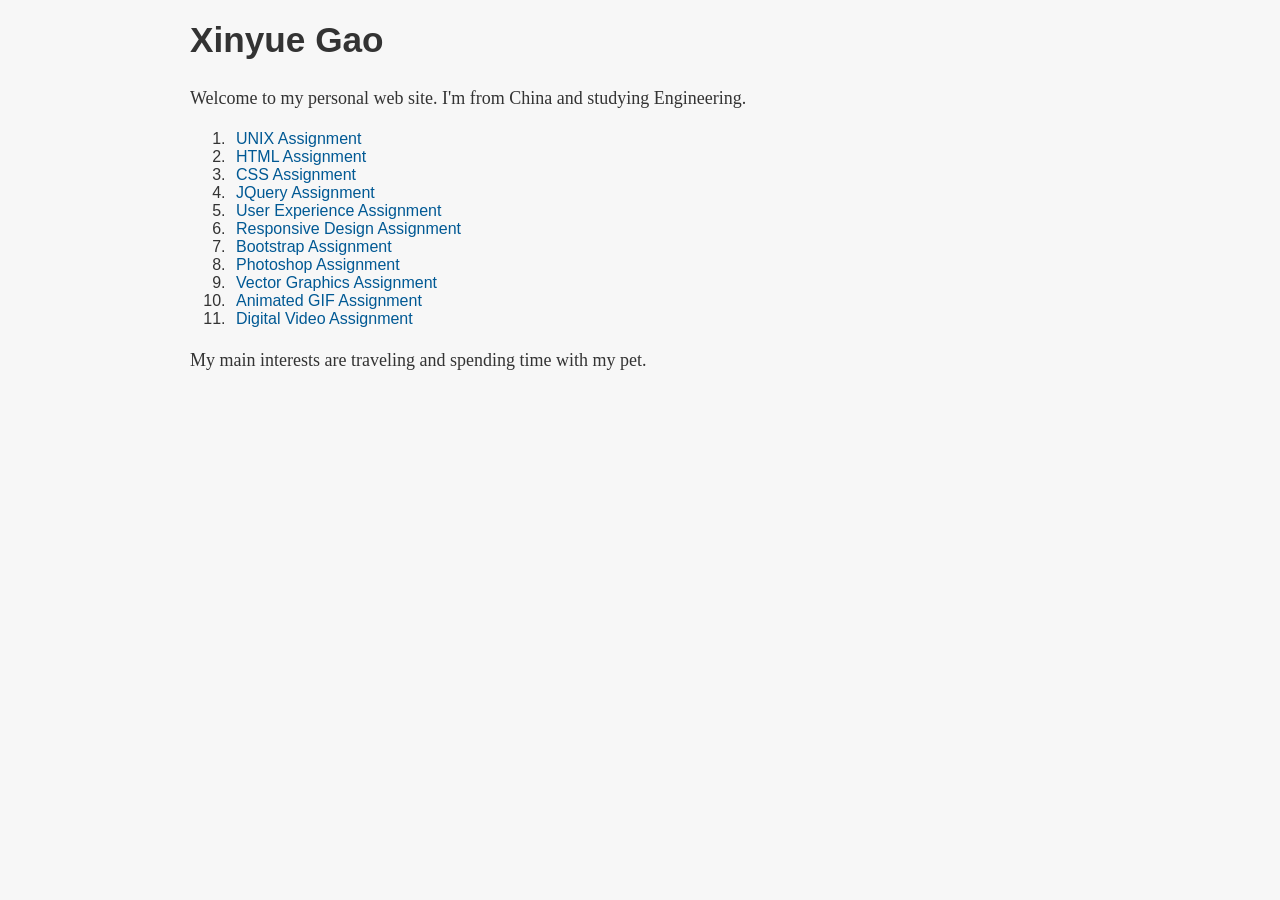
<file: index.html>
<!DOCTYPE html>
<html lang="en">

<head>
    <meta charset="utf-8" />
    <meta name="viewport" content="width=device-width, initial-scale=1.0" />
    <title>Xinyue Gao - Home</title>
    <link rel="stylesheet" href="css/main.css" />
</head>

<body>
    <h1>Xinyue Gao</h1>

    <p>Welcome to my personal web site. I'm from China and studying Engineering.</p>

    <ol>
        <li><a href="index.html">UNIX Assignment</a></li>
        <li><a href="about_me.html">HTML Assignment</a></li>
        <li><a href="index.html">CSS Assignment</a></li>
        <li><a href="topic_of_interest.html">JQuery Assignment</a></li>
        <li><a href="user_experience_design.html">User Experience Assignment</a></li>
        <li><a href="index.html">Responsive Design Assignment</a></li>
        <li><a href="professional_site.html">Bootstrap Assignment</a></li>
        <li><a href="photoshop.html">Photoshop Assignment</a></li>
        <li><a href="vector_graphics.html">Vector Graphics Assignment</a></li>
        <li><a href="animated_gif.html">Animated GIF Assignment</a></li>
        <li><a href="video.html">Digital Video Assignment</a></li>
    </ol>

    <p>My main interests are traveling and spending time with my pet.</p>
</body>

</html>
</file>
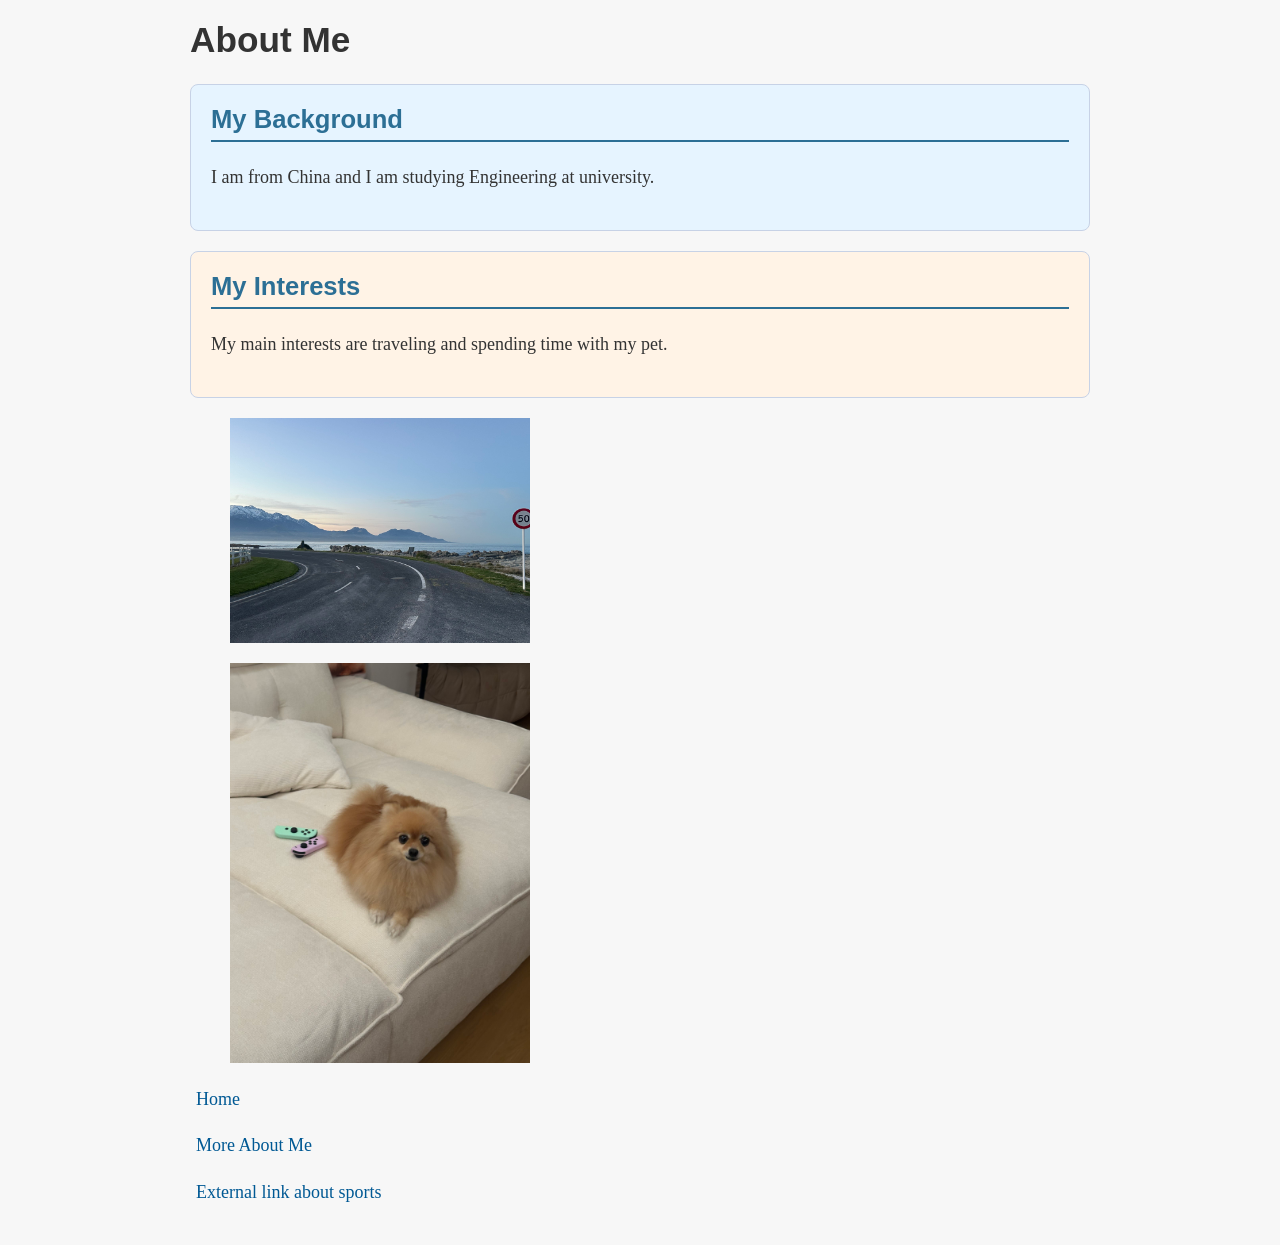
<file: about_me.html>
<!DOCTYPE html>
<html lang="en">

<head>
    <meta charset="utf-8" />
    <meta name="viewport" content="width=device-width, initial-scale=1.0" />
    <title>About Me - Xinyue Gao</title>
    <link rel="stylesheet" href="css/main.css" />
</head>

<body class="about-page">
    <h1>About Me</h1>
    <section id="my_background">
        <h2>My Background</h2>
        <p>I am from China and I am studying Engineering at university.</p>
    </section>

    <section id="my_interests">
        <h2>My Interests</h2>
        <p>My main interests are traveling and spending time with my pet.</p>
    </section>

    <figure>
        <img src="images/sea.jpg" alt="experience image" width="300" />
    </figure>

    <figure>
        <img src="images/dog.jpg" alt="pet photo" width="300" />
    </figure>

    <p><a href="index.html">Home</a></p>
    <p><a href="more_about_me.html">More About Me</a></p>
    <p><a href="https://en.wikipedia.org/wiki/Sport">External link about sports</a></p>
</body>

</html>
</file>
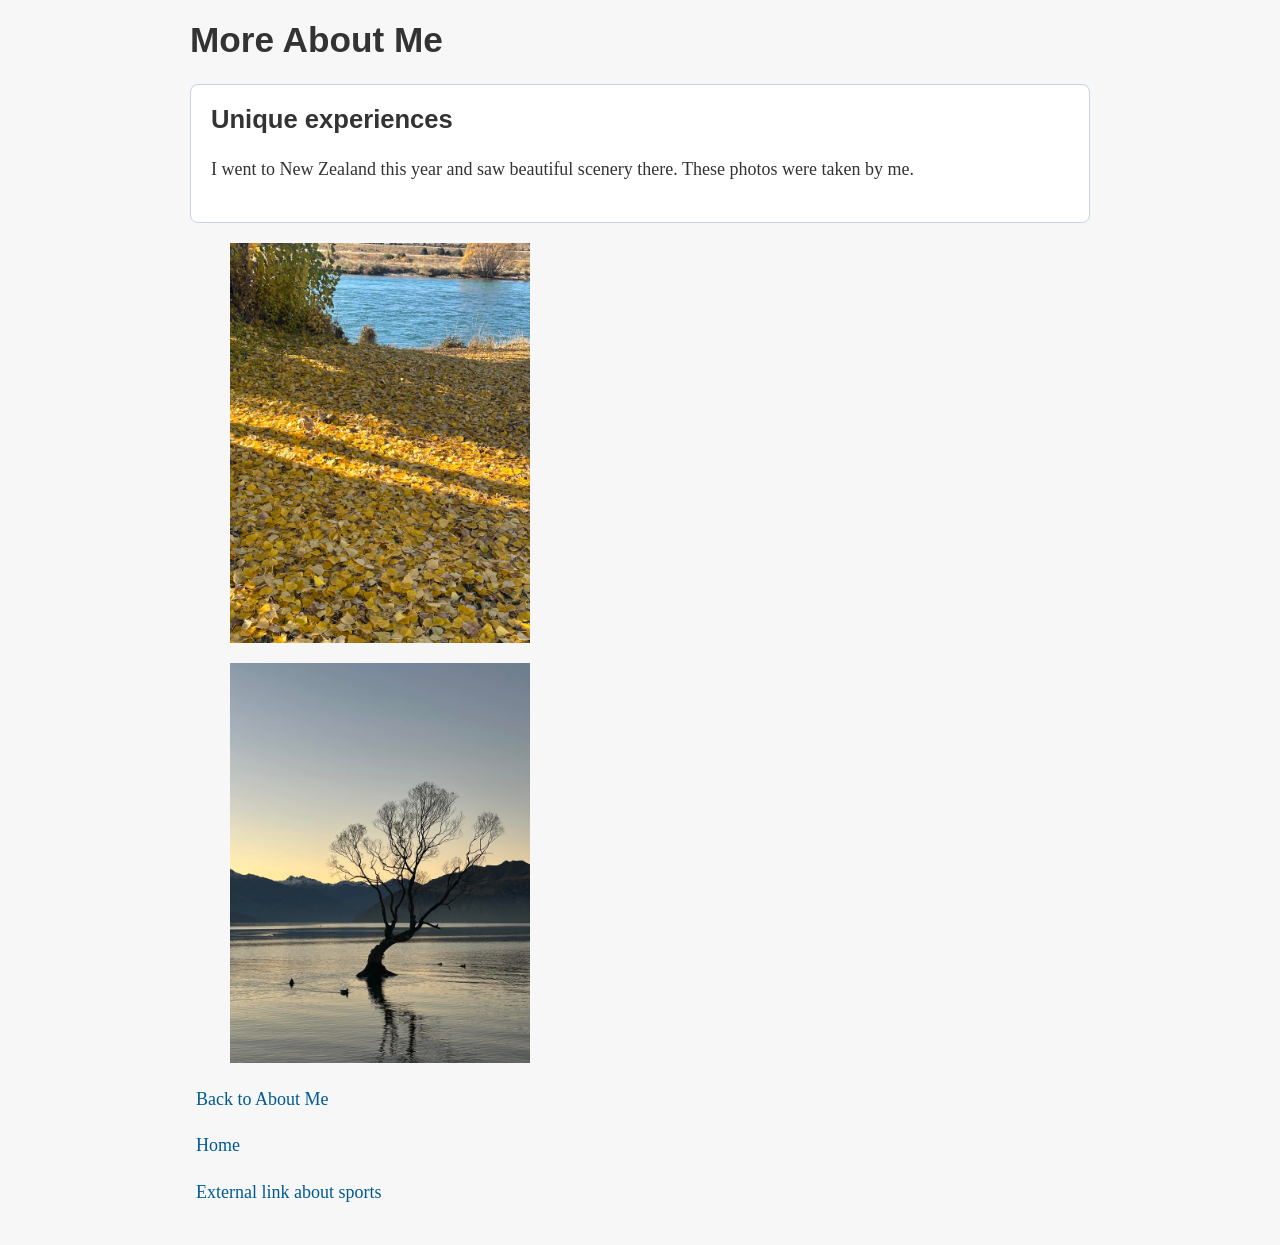
<file: more_about_me.html>
<!DOCTYPE html>
<html lang="en">

<head>
    <meta charset="utf-8" />
    <meta name="viewport" content="width=device-width, initial-scale=1.0" />
    <title>More About Me - Xinyue Gao</title>
    <link rel="stylesheet" href="css/main.css" />
</head>

<body class="more-page">
    <h1>More About Me</h1>
    <section>
        <h2>Unique experiences</h2>
        <p>I went to New Zealand this year and saw beautiful scenery there. These photos were taken by me.</p>
    </section>

    <figure>
        <img src="images/leaves.jpg" alt="photo" width="300" />
    </figure>

    <figure>
        <img src="images/tree.jpg" alt="photo" width="300" />
    </figure>

    <p><a href="about_me.html">Back to About Me</a></p>
    <p><a href="index.html">Home</a></p>
    <p><a href="https://en.wikipedia.org/wiki/Sport">External link about sports</a></p>
</body>

</html>
</file>
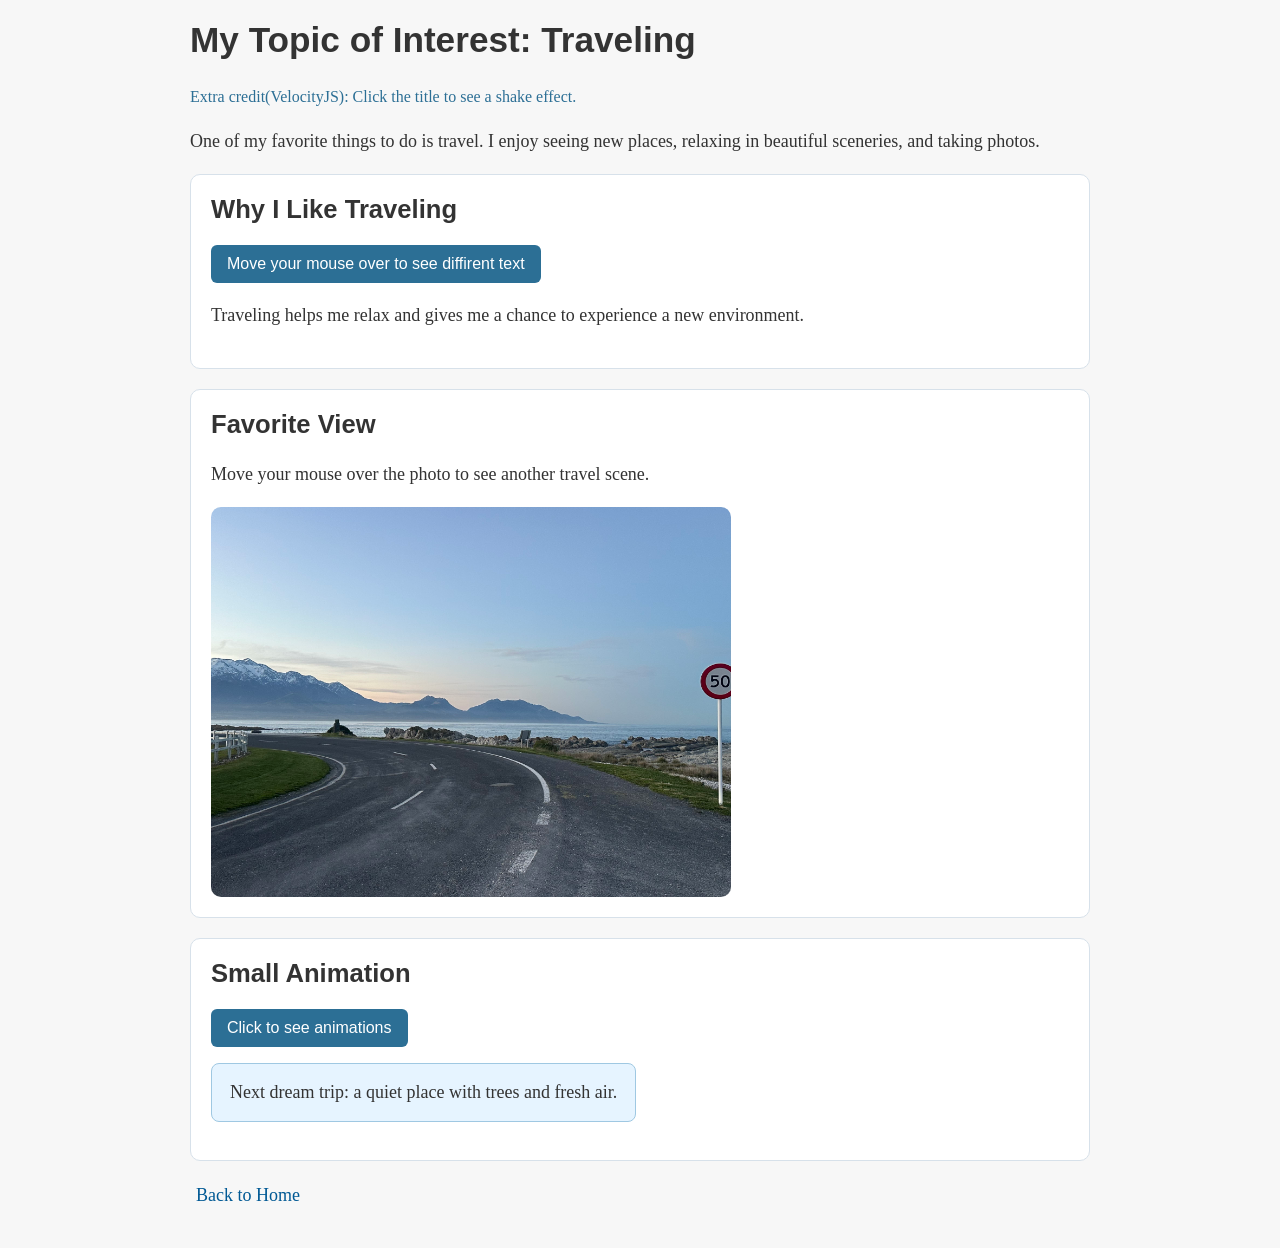
<file: topic_of_interest.html>
<!-- place your HTML code here -->
<!DOCTYPE html>

<head>
    <meta charset="utf-8" />
    <meta name="viewport" content="width=device-width, initial-scale=1.0" />
    <title>Xinyue Gao - Topic of Interest</title>
    <link rel="stylesheet" href="css/main.css" />
    <script src="js/jquery.min.js"></script>
    <script src="js/velocity.min.js"></script>
    <script src="js/main.js"></script>
</head>

<body class="topic-page">
    <headerclass="topic-header">
        <h1 id="travel-title">My Topic of Interest: Traveling</h1>
        <p class="extra-credit-note">
            Extra credit(VelocityJS): Click the title to see a shake effect.
        </p>
        <p>
            One of my favorite things to do is travel. I enjoy seeing new places,
            relaxing in beautiful sceneries, and taking photos.
        </p>
    </header>

    <main>
        <section class="topic-card">
            <h2>Why I Like Traveling</h2>
            <input id="button1" type="button" value="Move your mouse over to see diffirent text" />
            <p id="paragraph1">
                Traveling helps me relax and gives me a chance to experience a new environment.
            </p>
        </section>

        <section class="topic-card">
            <h2>Favorite View</h2>
            <p>Move your mouse over the photo to see another travel scene.</p>
            <img id="image1" src="images/sea.jpg" alt="View of the sea" />
        </section>

        <section class="topic-card">
            <h2>Small Animation</h2>
            <input id="button2" type="button" value="Click to see animations" />
            <p id="paragraph2">Next dream trip: a quiet place with trees and fresh air.</p>
        </section>
        <p><a href="index.html">Back to Home</a></p>
    </main>
</body>

</html>
</file>
<file: css/main.css>
/* basic page style for all pages */
body {
    margin: 0 auto;
    padding: 20px;
    max-width: 900px;
    font-family: 'Segoe UI', Tahoma, Geneva, Verdana, sans-serif;
    background-color: hsl(0, 0%, 97%);
    color: #333;
}

/* paragraph font different from browser defaults */
p {
    font-family: 'Georgia', serif;
    font-size: 18px;
    line-height: 1.6;
}

/* heading styles for all pages */
h1,
h2,
h3 {
    font-family: 'Arial', Helvetica, sans-serif;
    margin-top: 0;
}

h1 {
    font-size: 2.2rem;
}

h2 {
    font-size: 1.6rem;
}

h3 {
    font-size: 1.3rem;
}

/* link styles for all pages */
a {
    color: hsl(204, 100%, 29%);
    text-decoration: none;
    padding: 4px 6px;
}

a:visited {
    color: #7a3f98;
}

a:hover {
    background-color: #d9f0ff;
}

a:active {
    color: #d64161;
}

/* special styles for about_me and more_about_me pages */
.about-page section,
.more-page section {
    background-color: #ffffff;
    padding: 20px;
    margin-bottom: 20px;
    border: 1px solid #c7d2e6;
    border-radius: 8px;
}

/* special style for about_me sections */
#my_background {
    background-color: #e6f4ff;
}

#my_interests {
    background-color: #fff3e6;
}

/* style for h2 elements nested inside section on the about me page */
.about-page section h2 {
    color: #2c6f95;
    border-bottom: 2px solid #2c6f95;
    padding-bottom: 6px;
}

/* topic of interest page */
.topic-header,
.topic-card {
    background-color: #ffffff;
    border: 1px solid #d7e1ea;
    border-radius: 10px;
    padding: 20px;
    margin-bottom: 20px;
}

.topic-card button,
.topic-card input[type="button"] {
    background-color: #2c6f95;
    color: #ffffff;
    border: none;
    border-radius: 6px;
    padding: 10px 16px;
    cursor: pointer;
    font-size: 1rem;
}

.topic-card button:hover,
.topic-card input[type="button"]:hover {
    background-color: #1f5676;
}

#image1 {
    display: block;
    width: 100%;
    max-width: 520px;
    border-radius: 10px;
    margin-top: 12px;
}

#paragraph2 {
    position: relative;
    left: 0;
    top: 0;
    width: fit-content;
    margin-top: 16px;
    padding: 14px 18px;
    background-color: #e6f4ff;
    border: 1px solid #9fc8e2;
    border-radius: 8px;
}

/* extra credit part */
#travel-title {
    cursor: pointer;
}

.extra-credit-note {
    margin-top: 12px;
    color: #2c6f95;
    font-size: 16px;
}

/* user experience design page */
.prototype,
.wireframes,
.site_map {
    background-color: #ffffff;
    border: 1px solid #d7e1ea;
    border-radius: 10px;
    padding: 20px;
    margin-bottom: 20px;
}

.ux-header {
    text-align: center;
}

.ux-layout h2 {
    color: #2c6f95;
    margin-bottom: 10px;
}

.prototype-link {
    display: inline-block;
    background-color: #2c6f95;
    color: #ffffff;
    border-radius: 8px;
    padding: 10px 16px;
}

.prototype-link:visited {
    color: #ffffff;
}

.prototype-link:hover {
    background-color: #1f5676;
}

.wireframe-grid {
    display: grid;
    grid-template-columns: repeat(auto-fit, minmax(220px, 1fr));
    gap: 18px;
    margin-top: 18px;
}

.wireframe-card,
.site-map-card {
    margin: 0;
    padding: 14px;
    border: 1px solid #d7e1ea;
    border-radius: 10px;
    background-color: #fbfdff;
}

.wireframe-card img,
.site-map-card img {
    display: block;
    width: 100%;
    height: auto;
    border-radius: 8px;
}

.wireframe-card figcaption,
.site-map-card figcaption {
    margin-top: 10px;
    text-align: center;
    font-size: 16px;
    color: #4b5563;
}

.site-map-card {
    max-width: 760px;
    margin-top: 18px;
}

.back-home {
    text-align: center;
    margin-bottom: 30px;
}
</file>
